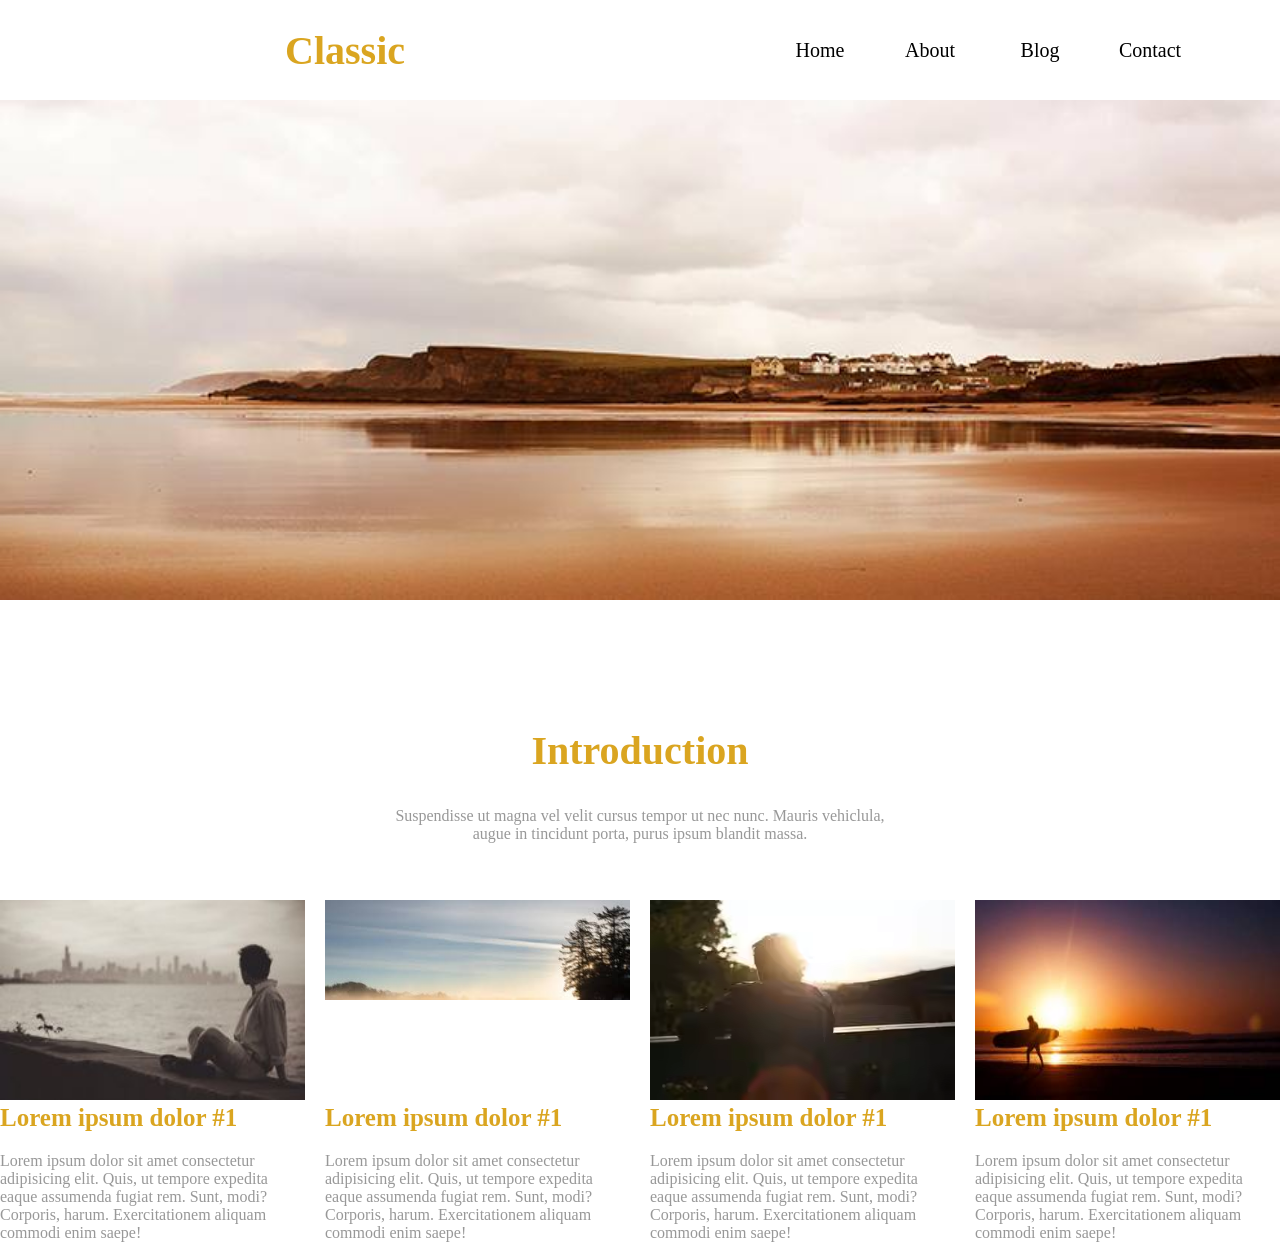
<file: Lesson 17/index.html>
<!DOCTYPE html>
<html lang="en">
<head>
    <link rel="stylesheet" href="style.css">
    <title>Document</title>
</head>
<body>
 <header><div class="b"><h1>Classic</h1></div>
<nav>
    <a href="" class="q">Home</a>
    <a href="">About</a>
    <a href="">Blog</a>
    <a href="">Contact</a>
</nav></header> 
<main>
    <div class="mainbir">
        <img src="484036793_1431148971560095_1072963106273207468_n.jpg" alt="">
    </div>
    <div class="mainikki"><h1>Introduction</h1> 
        <div class="b">
    <p>Suspendisse ut magna vel velit cursus tempor ut nec nunc. Mauris vehiclula, augue in tincidunt porta, purus ipsum blandit massa.</p>
    </div>
    </div>
    <div class="mainuch">
        <div class="hammasi">
        <div class="box"><img src="543caa3d59057608ef5dc0b75b9fa07c.jpg" alt="">
        <h1>Lorem ipsum dolor #1</h1>
        <p>Lorem ipsum dolor sit amet consectetur adipisicing elit. Quis, ut tempore expedita eaque assumenda fugiat rem. Sunt, modi? Corporis, harum. Exercitationem aliquam commodi enim saepe!</p></div>
        <div class="box d"><img src="images.jpg" alt="" class="w">
            <div class="s">
        <h1>Lorem ipsum dolor #1</h1>
        <p>Lorem ipsum dolor sit amet consectetur adipisicing elit. Quis, ut tempore expedita eaque assumenda fugiat rem. Sunt, modi? Corporis, harum. Exercitationem aliquam commodi enim saepe!</p></div></div>
        <div class="box"><img src="3.avif" alt="">
        <h1>Lorem ipsum dolor #1</h1>
        <p>Lorem ipsum dolor sit amet consectetur adipisicing elit. Quis, ut tempore expedita eaque assumenda fugiat rem. Sunt, modi? Corporis, harum. Exercitationem aliquam commodi enim saepe!</p></div>
        <div class="box"><img src="mqdefault.jpg" alt="">
        <h1>Lorem ipsum dolor #1</h1>
        <p>Lorem ipsum dolor sit amet consectetur adipisicing elit. Quis, ut tempore expedita eaque assumenda fugiat rem. Sunt, modi? Corporis, harum. Exercitationem aliquam commodi enim saepe!</p></div>
        </div>
        
    </div>
</main>  
</body>
</html>
</file>
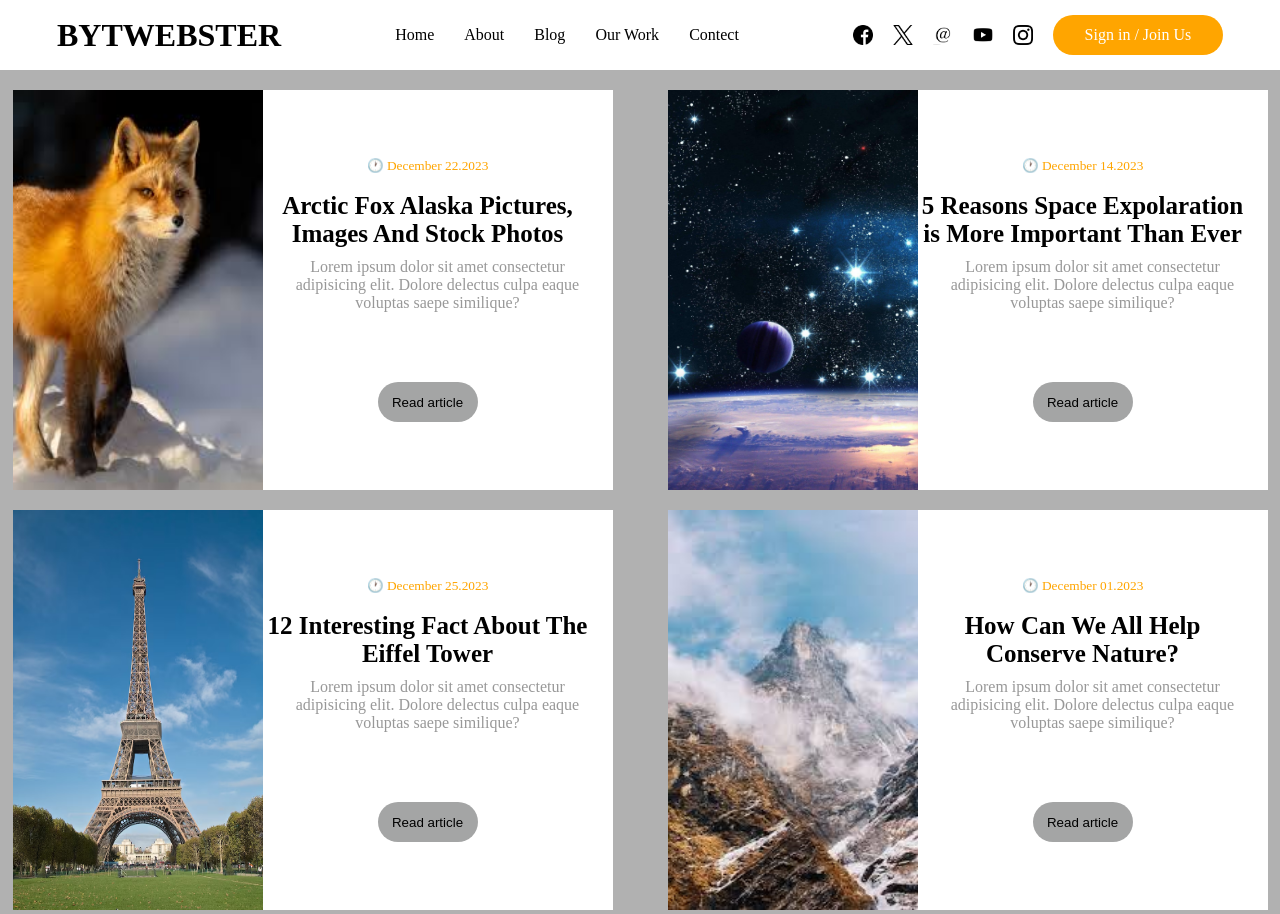
<file: Lesson 5/index.html>
<!DOCTYPE html>
<html lang="en">
<head>
    <link rel="stylesheet" href="style.css">
    <title>Document</title>
</head>
<body>
<header>
    <div class="logo"><h1>BYTWEBSTER</h1></div>
    <nav>
        <a href="">Home</a>
        <a href="">About</a>
        <a href="">Blog</a>
        <a href="">Our Work</a>
        <a href="">Contect</a>
    </nav>
    <div class="nav">
        <img src="facebook.png" alt="">
        <img src="twitter.png" alt="">
        <img src="@-Photoroom.png" alt="">
        <img src="youtube.png" alt="">
        <img src="instagram.png" alt="">
        <a href="">Sign in / Join Us</a>
    </div>
</header>    
<main>
    <div class="continer">
        <div class="box">
            <div class="t"><img src="tulki.jpg" alt=""></div>
            <div class="xat">
                <div class="sana">
                <small>🕐 December 22.2023</small> 
                </div><br>
                <div class="yana">
<h1>Arctic Fox Alaska Pictures, <br>Images And Stock Photos</h1>
            </div>
            <div class="yana"><p>Lorem ipsum dolor sit amet consectetur adipisicing elit. Dolore delectus culpa eaque voluptas saepe similique?</p></div>
            <div class="o">
                <button>Read article</button>
            </div>
            </div>
        </div>
        <div class="box">
            <div class="t"><img src="kosmos.jpg" alt=""></div>
            <div class="xat">
                <div class="sana">
                <small>🕐 December 14.2023</small> 
                </div><br>
                <div class="yana">
<h1>5 Reasons Space Expolaration is More Important Than Ever</h1>
            </div>
            <div class="yana"><p>Lorem ipsum dolor sit amet consectetur adipisicing elit. Dolore delectus culpa eaque voluptas saepe similique?</p></div>
            <div class="o">
                <button>Read article</button>
            </div>
            </div>
        </div>
    </div>
    <div class="continer">
        <div class="box">
            <div class="t"><img src="eyfil.avif" alt=""></div>
            <div class="xat">
                <div class="sana">
                <small>🕐 December 25.2023</small> 
                </div><br>
                <div class="yana">
<h1>12 Interesting Fact About The Eiffel Tower</h1>
            </div>
            <div class="yana"><p>Lorem ipsum dolor sit amet consectetur adipisicing elit. Dolore delectus culpa eaque voluptas saepe similique?</p></div>
            <div class="o">
                <button>Read article</button>
            </div>
            </div>
        </div>
        <div class="box">
            <div class="t"><img src="tog'.jpg" alt=""></div>
            <div class="xat">
                <div class="sana">
                <small>🕐 December 01.2023</small> 
                </div><br>
                <div class="yana">
<h1>How Can We All Help Conserve Nature?</h1>
            </div>
            <div class="yana"><p>Lorem ipsum dolor sit amet consectetur adipisicing elit. Dolore delectus culpa eaque voluptas saepe similique?</p></div>
            <div class="o">
                <button>Read article</button>
            </div>
            </div>
        </div>
    </div>
</main>
</body>
</html>
</file>
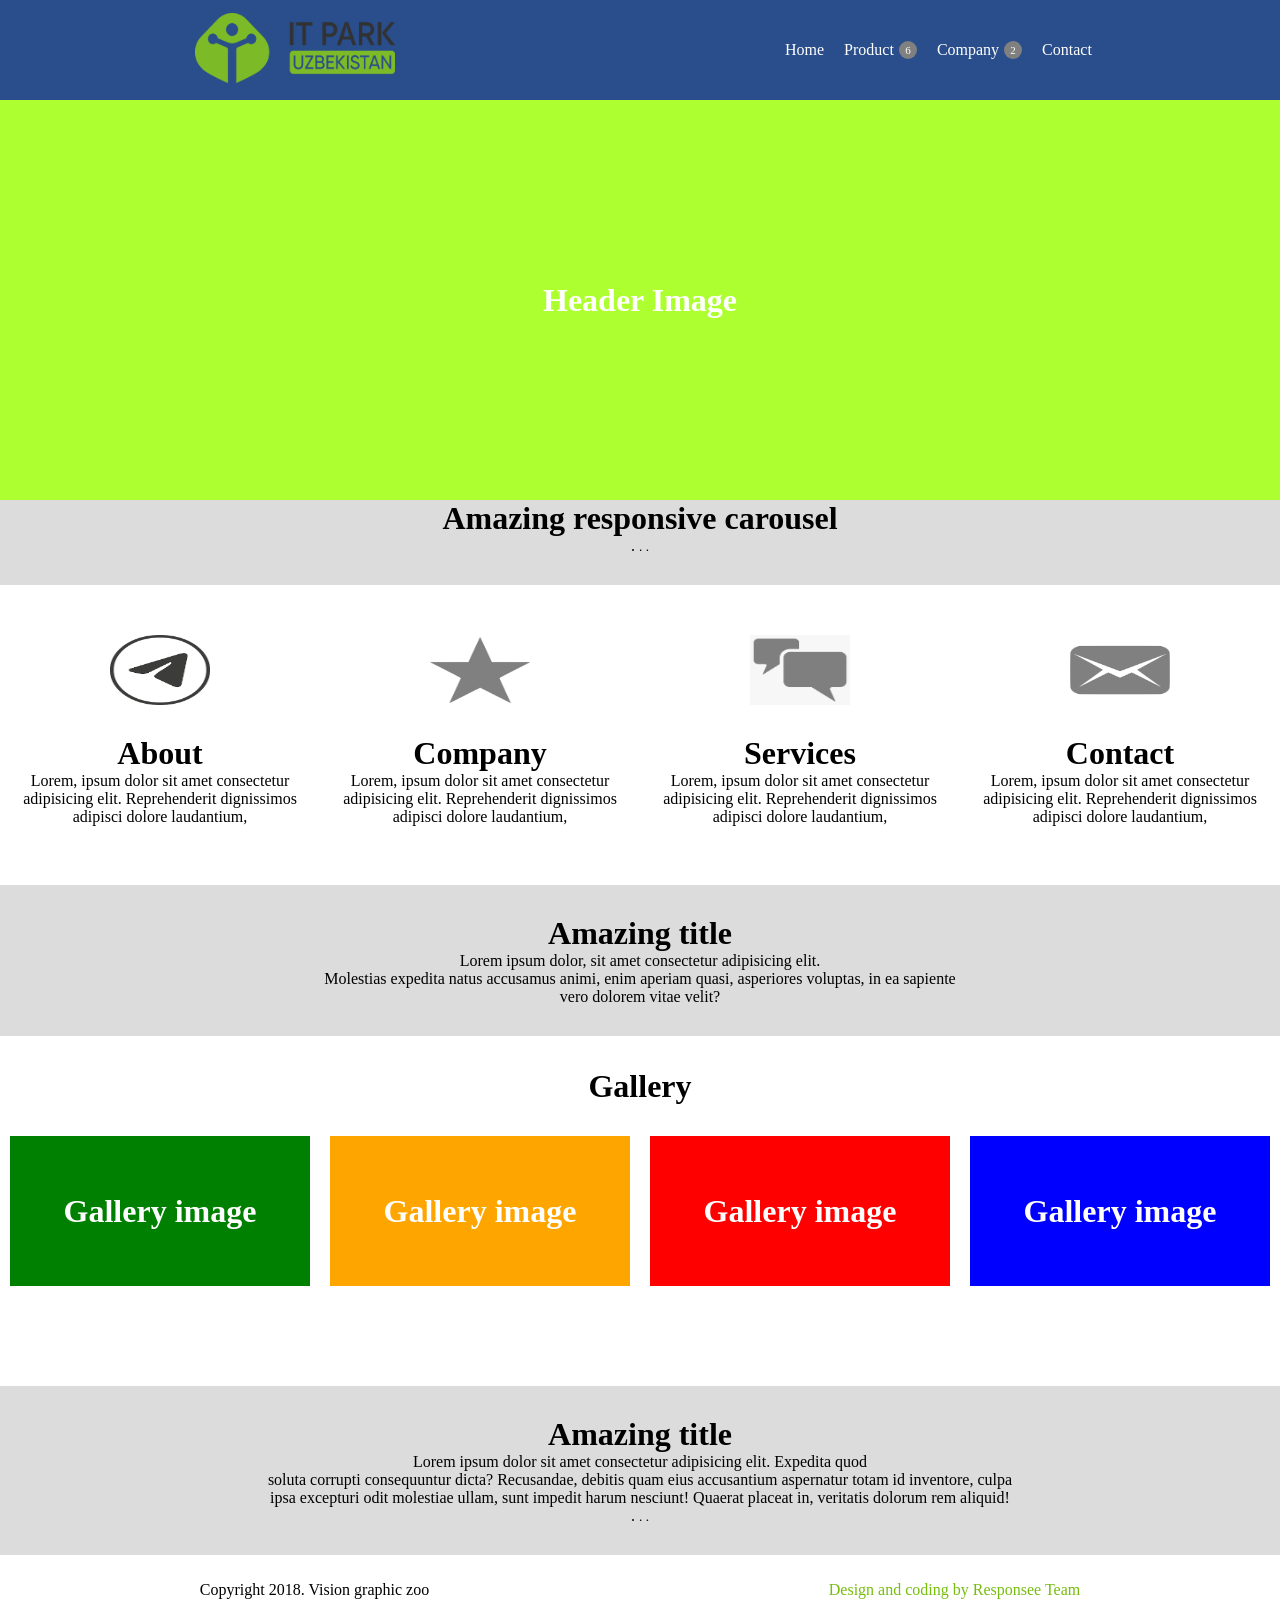
<file: Lesson 6/index.html>
<!DOCTYPE html>
<html lang="en">
<head>
    <link rel="stylesheet" href="style.css">
    <title>Document</title>
</head>
<body>
<header>
    <div class="logo">
        <img src="head.png" alt="">
    </div>
    <nav>
        <a href="">Home</a>
        <a href="">Product <small>6</small></a>
        <a href="">Company <small>2</small></a>
        <a href="">Contact</a>
    </nav>
</header>
<main>
<div class="bir">
    <h1>Header Image</h1>
</div>   
<div class="ikki">
    <div class="xat"><h1>Amazing responsive carousel</h1>
    <p>. <small>. .</small></p>
    </div>
    <div class="cont">
    <div class="box"><div class="img"><img src="1.png" alt=""></div>
    <div class="text"><h1>About</h1>
    <p>Lorem, ipsum dolor sit amet consectetur adipisicing elit. Reprehenderit dignissimos adipisci dolore laudantium,</p></div>
    
    </div>
    <div class="box"><div class="img"><img src="2.png" alt=""></div>
    <div class="text"><h1>Company</h1>
    <p>Lorem, ipsum dolor sit amet consectetur adipisicing elit. Reprehenderit dignissimos adipisci dolore laudantium,</p></div>
    </div>
    <div class="box"><div class="img"><img src="3.png" alt=""></div>
    <div class="text"><h1>Services</h1>
    <p>Lorem, ipsum dolor sit amet consectetur adipisicing elit. Reprehenderit dignissimos adipisci dolore laudantium,</p></div>
    
    </div>
    <div class="box"><div class="img"><img src="4 — копия.png" alt=""></div>
    <div class="text"><h1>Contact</h1>
    <p>Lorem, ipsum dolor sit amet consectetur adipisicing elit. Reprehenderit dignissimos adipisci dolore laudantium,</p></div>
    
    </div>
    </div>
</div>
<div class="uch">
    <h1>Amazing title</h1>
    <p>Lorem ipsum dolor, sit amet consectetur adipisicing elit. <br> Molestias expedita natus accusamus animi, enim aperiam quasi, asperiores voluptas, in ea sapiente <br> vero dolorem vitae velit?</p>
</div>
<div class="tort">
    <div class="m">
    <h1>Gallery</h1>
    </div>
    <div class="c">
    <div class="b r"><h1>Gallery image</h1></div>
    <div class="b t"><h1>Gallery image</h1></div>
    <div class="b y"><h1>Gallery image</h1></div>
    <div class="b u"><h1>Gallery image</h1></div>
    </div>
</div>
<div class="uch">
<h1>Amazing title</h1>
    <p>Lorem ipsum dolor sit amet consectetur adipisicing elit. Expedita quod <br> soluta corrupti consequuntur dicta? Recusandae, debitis quam eius accusantium aspernatur totam id inventore, culpa <br> ipsa excepturi odit molestiae ullam, sunt impedit harum nesciunt! Quaerat placeat in, veritatis dolorum rem aliquid!</p>
    <p>. <small>. .</small></p>
</div>
</main>
<footer>
 <p>Copyright 2018. Vision graphic zoo</p>   
 <div class="div"><p>Design and coding by Responsee Team</p></div>
</footer>
</body>
</html>
</file>
<file: Lesson 17/style.css>
*{
    margin: 0;
    padding: 0;
}
header{
    align-items: center;
    justify-content: space-around;
    display: flex;
 width:100% ;  
 height: 100px; 
}
h1{
    font-size: 40px;
    color: goldenrod;
}
nav{
    height: 40px;
    gap: 40px;
    display: flex;
    width: 400px;
}
a{
    justify-content: center;
    align-items: center;
    display: flex;
    border-radius: 10px;
    font-size: 20px;
    color: black;
    text-decoration: none;
    height: 40px;
    width: 200px;
    transition: 0.1s;
}
a:hover{
    background-color: goldenrod;
}
.mainbir{
    height: 500px;
    width: 100%;
}
.mainbir img{
    width: 100%;
    height: 100%;
}
.mainikki{
    align-items: center;
    justify-content: center;
    display: flex;
    height: 300px;
    width: 100%;
}
.b{
    text-align: center;
    width: 500px;
    display: flex;
    justify-content: center;
}
p{
    opacity: 0.4;
    margin-top: 150px;
}
.mainikki h1{
    position: absolute;
}
.hammasi{
    gap: 20px;
    display: flex;
    justify-content: space-around;
}
.box{
    height: 200px;
    width: 350px;
}
img{
    height: 100%;
    width: 100%;
}
.box h1{
    font-size: 25px;
}
.box p{
    margin-top: 20px;
}
.w{
    height: 100px;
}
.s{
    margin-top:100px;
}
</file>
<file: Lesson 5/style.css>
*{
    margin: 0;
    padding: 0;
}
header{
    align-items: center;
    display: flex;
    justify-content: space-around;
    background-color: white;
    width: 100%;
    height: 70px;
}
body{
    background-color:rgba(111, 111, 111, 0.537);
}
a{
    text-decoration: none;
    color: black;
}
nav{
    display: flex;
    gap: 30px;
}
img{
    width: 20px;
    height: 20px;
}
.nav{
    height: 70px;
    align-items: center;
    display: flex;
    gap: 20px;
}
.box{
    justify-content: space-between;
    display: flex;
    background-color: white;
    width: 600px;
    height: 400px;
}
.nav a{
    border-radius: 50px;
    justify-content: center;
    align-items: center;
    display: flex;
    color: white;
    background-color: orange;
    height: 40px;
    width: 170px;
}
.box img{
    height: 400px;
    width: 250px;
}
.continer{
    gap: 30px;
    margin-top: 20px;
    justify-content: space-around;
    display: flex;
    height: 400px;
    width: 100%;
}
.box small {
    display: block;
    text-align: center;
    color: orange;
}
.xat{
    margin-right: 20px;
    display: flex;
    flex-direction: column;
    justify-content: center;  
    align-items: center;
    text-align: center;
    width: 100%;
}
p{
    margin-top: 10px;
    margin-left:20px ;
    opacity: 0.4;
}
.xat h1{
    font-size: 25px;
}
button{
    margin-top: 70px;
    background-color: rgb(164, 165, 165);
    border-radius: 50px;
    border: none;
    height: 40px;
    width: 100px;
}
</file>
<file: Lesson 6/style.css>
*{
    margin: 0;
    padding: 0;
}
img{
    height: 70px;
    width: 200px;
}
header{
    align-items: center;
    justify-content: space-around;
    display: flex;
    background-color: rgb(41, 78, 139);
    width: 100%;
    height: 100px;
}
nav{
    width: 300px;
    display: flex;
    gap: 20px;
}
a{
    display: flex;
    align-items: center;
    gap: 5px;
    color: white;
    text-decoration: none;
}
header small{
    display: inline-flex;
    align-items: center;
    justify-content: center;
    height: 18px;
    min-width: 18px;
    background-color: gray;
    color: white;
    border-radius: 50%;
    font-size: 11px;
}
.bir{
    align-items: center;
    justify-content: center;
    display: flex;
    background-color: greenyellow;
    width: 100%;
    height:400px ;
}
.bir h1{
    color: white;
}
.xat{
    text-align: center;
}
body{
    background-color: gainsboro;
}
.cont{
    justify-content: space-between;
    display: flex;
    width: 100%;
}
.box{
    margin-top: 30px;
    text-align: center;
    height: 300px;
    width: 400px;
    justify-content: centers;
    background-color: white;
    flex-direction: column;
  display: flex;
  align-items: center;
}

.img{
    margin-top: 50px;
  width: 100px;
  height: 100px;
}

.img img{
  width: 100%;
}

.text{
  max-width: 300px;
}
.uch{
    margin-top: 30px;
    text-align: center;
    width: 100%;
}
.tort{
    background-color: white;
    height: 350px;
    width: 100%;
    margin-top: 30px;
}
.m{
    align-items: center;
    justify-content: center;
    display: flex;
    height: 100px;
}
.b{
    align-items: center;
    justify-content: center;
    display: flex;
    height: 150px;
    width: 300px;
}
.r{
    background-color: green;
}
.t{
    background-color: orange;
}
.y{
    background-color: red;
}
.u{
    background-color: blue;
}
.c{
    width: 100%;
    display: flex;
    justify-content: space-around;
}
.b h1{
    color: white;
}
footer{
    margin-top: 30px;
    display: flex;
    justify-content: space-around;
    align-items: center;
    background-color: white;
    width: 100%;
    height: 70px;
}
.div p{
    color: rgb(119, 189, 14);
}
</file>
